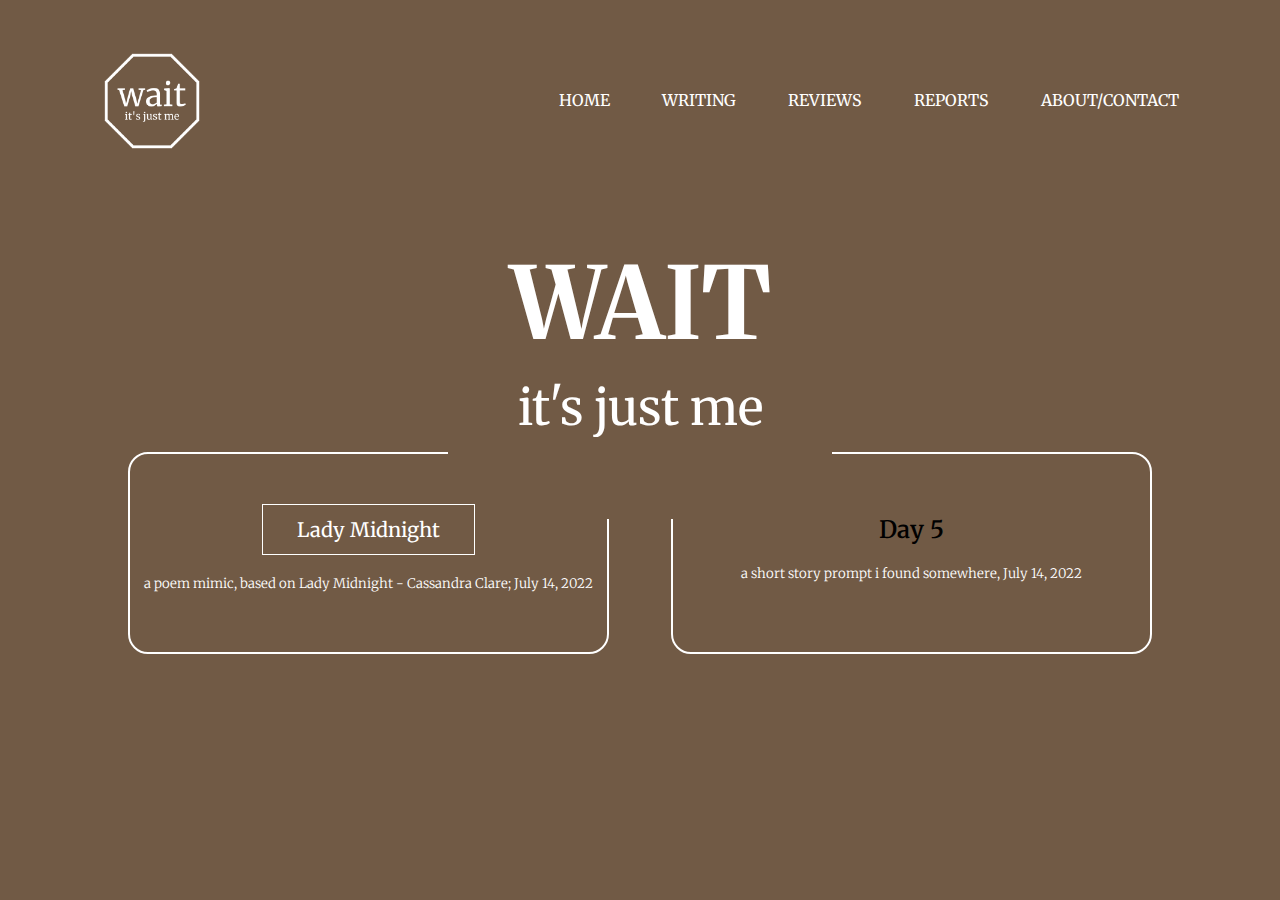
<file: index.html>
<!DOCTYPE html>
<html lang=en>
    <head>
        <meta charset="utf-8">
        <meta name="viewport" content="with=device-width, initial-scale=1.0"> <!-- adaptable to diff screens -->
        <title>wait- it's just me</title>
        <link rel="stylesheet" type = "text/css" href="/static/styles/index.css">
        <link rel="preconnect" href="https://fonts.googleapis.com">
        <link rel="preconnect" href="https://fonts.gstatic.com" crossorigin>
        <link href="https://fonts.googleapis.com/css2?family=Merriweather:wght@400;700;900&display=swap" rel="stylesheet">
        <link rel="stylesheet" href="https://stackpath.bootstrapcdn.com/font-awesome/4.7.0/css/font-awesome.min.css">
    </head>
    <body>
        <section class="header"> <!-- section tag = defines a section -->
            <nav> <!-- navigation links, for blocks of links -->
                <img src="/static/images/logo.png"> <!-- 'logo' image redirects to the home page with the href -->
                <div class="nav-links" id="navLinks">
                    <i class="fa fa-times" onclick="hideMenu()"></i>
                    <ul>
                        <li><form action="/home" method="post">
                            <button class="button">HOME</button>
                        </form></li>
                        <li><form action="/writing" method="post">
                            <button class="button">WRITING</button>
                        </form></li>
                        <li><form action="/reviews" method="post">
                            <button class="button">REVIEWS</button>
                        </form></li>
                        <li><form action="/reports" method="post">
                            <button class="button">REPORTS</button>
                        </form></li>
                        <li><form action="/about" method="post">
                            <button class="button">ABOUT/CONTACT</button>
                        </form></li>
                        <style>
                            .button{
                                background-color: #715a45;
                                border: 2px solid black;
                                border-color: #715a45;
                                color: white;
                                padding: 5px 10px;
                                text-align: center;
                                text-decoration: none;
                                display: inline-block;
                                font-size: 16px;
                            }

                            @media(max-width: 700px){
                                .button{
                                    background-color: #728C69;
                                }

                            }
                        </style>
                    </ul>
                </div>
                <i class="fa fa-bars" onclick="showMenu()"></i>
            </nav>

        <div class="text-box">
            <h1>WAIT</h1>
            <p>it's just me</p>
        </div>

        <section class="allArticles">
            <div class="row1">
                <div class="article">
                    <form action="/ladymid" method="post">
                        <button class="button1">Lady Midnight</button>
                    </form>
                    <h5> a poem mimic, based on Lady Midnight - Cassandra Clare; July 14, 2022</h5>
                    <style>
                        .button1{
                            display: inline-block;
                            text-decoration: none;
                            color: #fff;
                            border: 1px solid #fff;
                            padding: 12px 34px;
                            font-size: 20px;
                            background: transparent;
                            position: relative;
                            cursor: pointer;
                        }

                    </style>
                </div>
                <div class="article">
                    <h2> Day 5 </h2>
                    <h5> a short story prompt i found somewhere, July 14, 2022</h5>
                </div>
            </div>
        </section>
        
        <!-- JavaScript for Toggle Menu -->
        <script>

            var navLinks = document.getElementById("navLinks");

            function showMenu(){
                navLinks.style.right = "0";
            }

            function hideMenu(){
                navLinks.style.right = "-200px"
            }

        </script>

    </body>
</html>
</file>
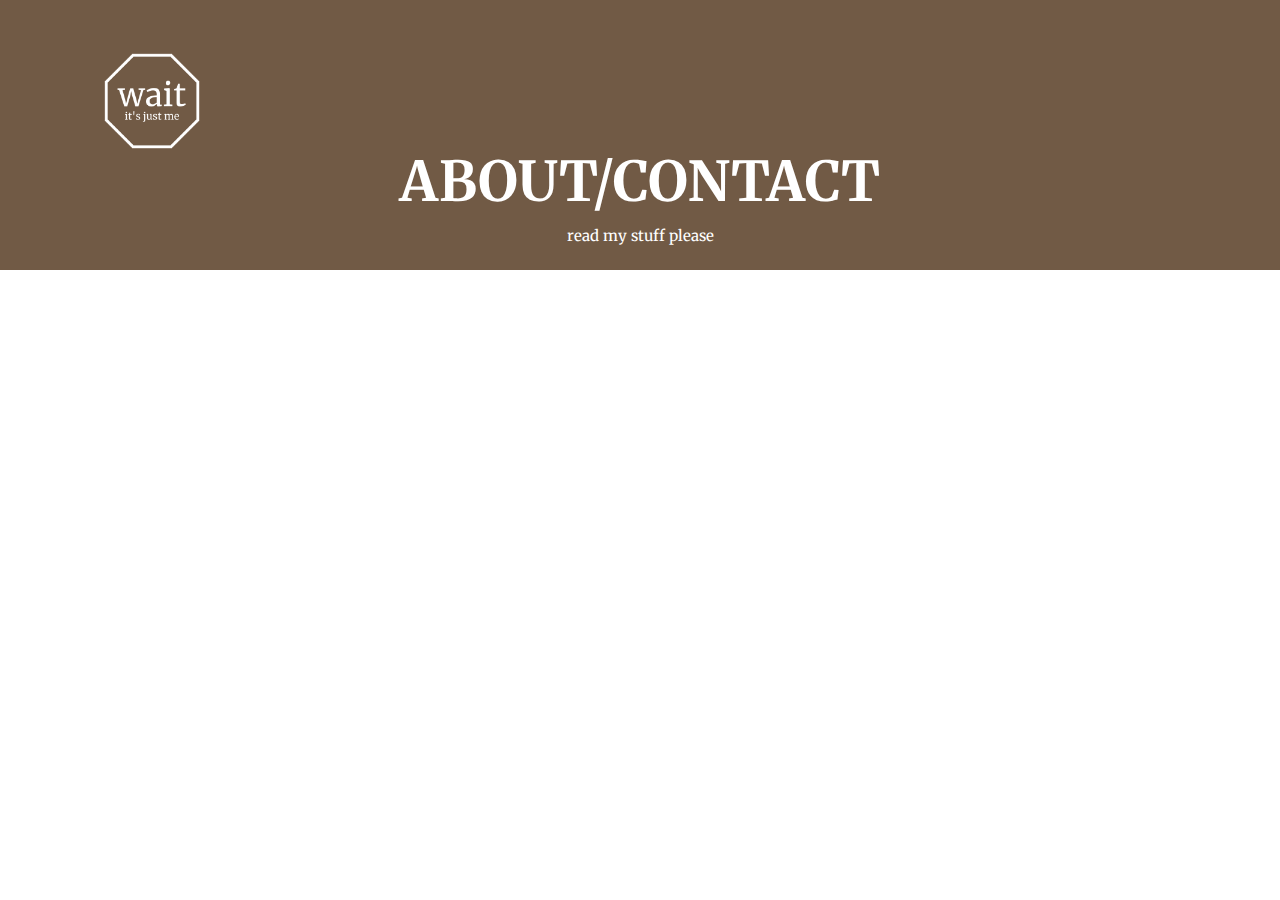
<file: templates/about.html>
<!DOCTYPE html>
<html lang=en>
    <head>
        <meta charset="utf-8">
        <meta name="viewport" content="with=device-width, initial-scale=1.0"> <!-- adaptable to diff screens -->
        <title> writing </title>
        <link rel="stylesheet" type = "text/css" href="/static/styles/about.css">
        <link rel="preconnect" href="https://fonts.googleapis.com">
        <link rel="preconnect" href="https://fonts.gstatic.com" crossorigin>
        <link href="https://fonts.googleapis.com/css2?family=Merriweather:wght@400;700;900&display=swap" rel="stylesheet">
        <link rel="stylesheet" href="https://stackpath.bootstrapcdn.com/font-awesome/4.7.0/css/font-awesome.min.css">
    </head>
    <body>
        <section class="header"> <!-- section tag = defines a section -->
            <nav> <!-- navigation links, for blocks of links -->
                <img src="/static/images/logo.png"> <!-- 'logo' image redirects to the home page with the href -->
            </nav>

        <div class="text-box">
            <h1> ABOUT/CONTACT </h1>
            <p> read my stuff please </p>
        </div>

    </body>
</html>
</file>
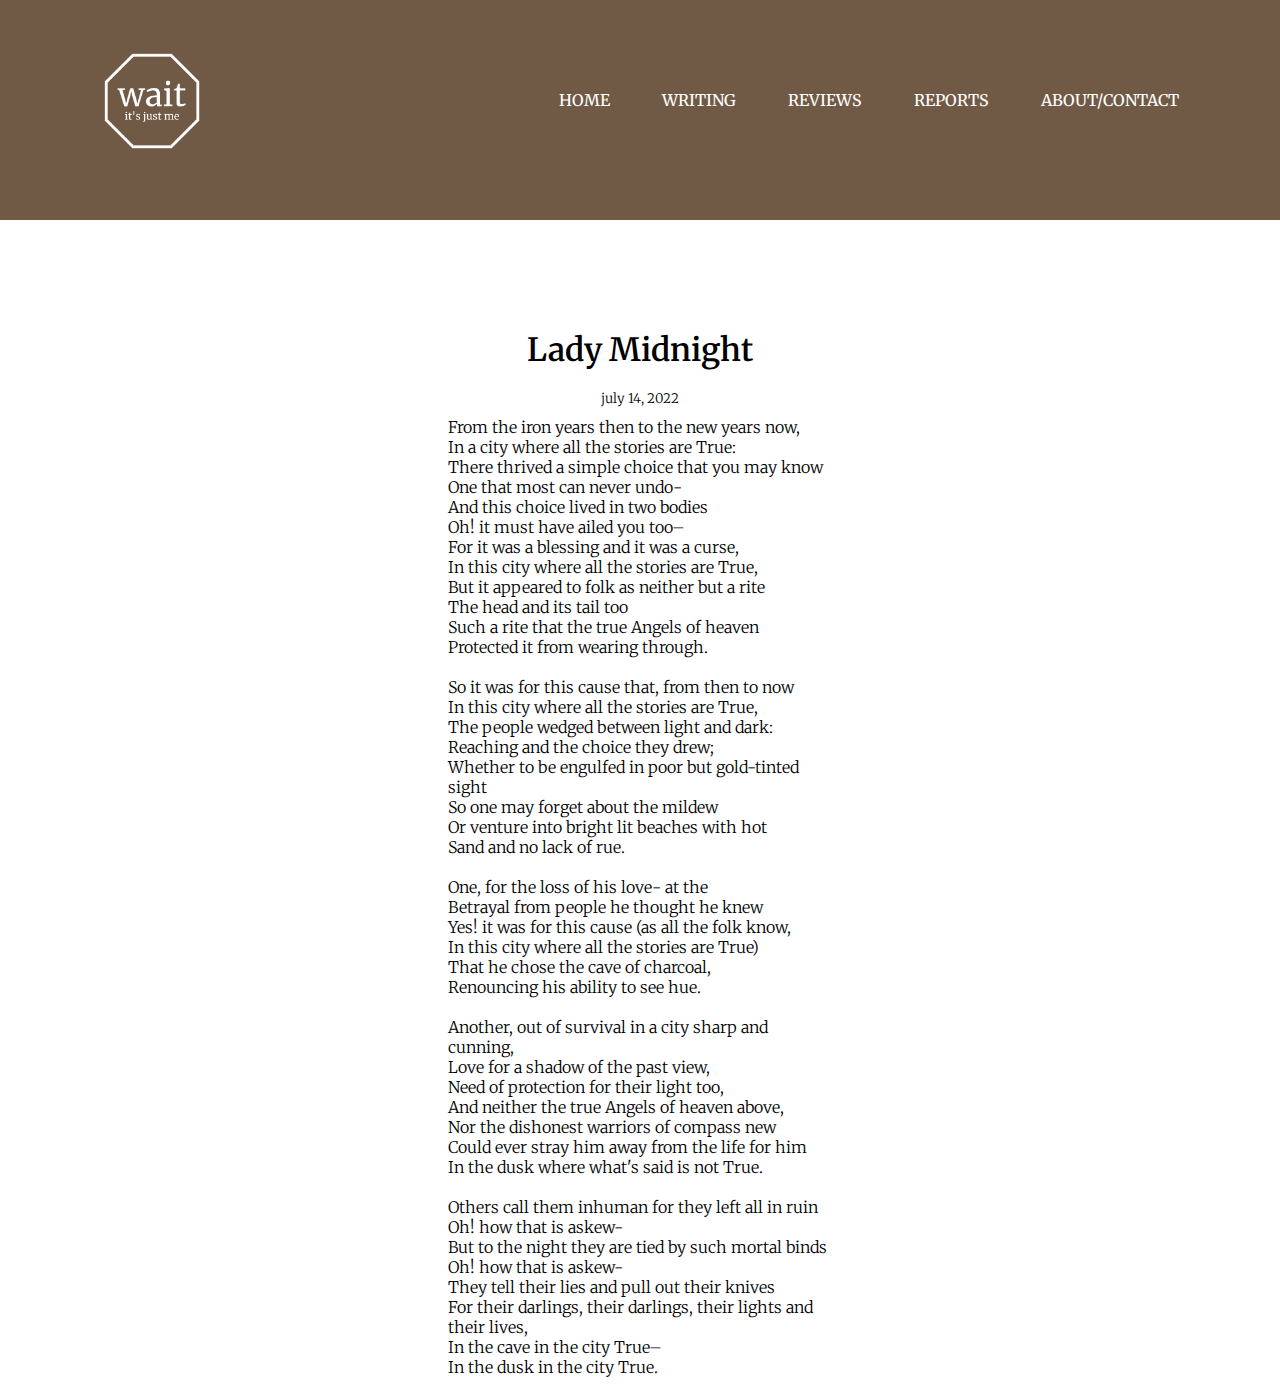
<file: templates/ladymidnight.html>
<!DOCTYPE html>
<html lang=en>
    <head>
        <meta charset="utf-8">
        <meta name="viewport" content="with=device-width, initial-scale=1.0"> <!-- adaptable to diff screens -->
        <title> writing </title>
        <link rel="stylesheet" type = "text/css" href="/static/styles/ladymidnight.css">
        <link rel="preconnect" href="https://fonts.googleapis.com">
        <link rel="preconnect" href="https://fonts.gstatic.com" crossorigin>
        <link href="https://fonts.googleapis.com/css2?family=Merriweather:wght@400;700;900&display=swap" rel="stylesheet">
        <link rel="stylesheet" href="https://stackpath.bootstrapcdn.com/font-awesome/4.7.0/css/font-awesome.min.css">
    </head>
    <body>
        <section class="header"> <!-- section tag = defines a section -->
            <nav> <!-- navigation links, for blocks of links -->
                <img src="/static/images/logo.png"> <!-- 'logo' image redirects to the home page with the href -->
                <div class="nav-links" id="navLinks">
                    <i class="fa fa-times" onclick="hideMenu()"></i>
                    <ul>
                        <li><form action="/home" method="post">
                            <button class="button">HOME</button>
                        </form></li>
                        <li><form action="/writing" method="post">
                            <button class="button">WRITING</button>
                        </form></li>
                        <li><form action="/reviews" method="post">
                            <button class="button">REVIEWS</button>
                        </form></li>
                        <li><form action="/reports" method="post">
                            <button class="button">REPORTS</button>
                        </form></li>
                        <li><form action="/about" method="post">
                            <button class="button">ABOUT/CONTACT</button>
                        </form></li>
                        <style>
                            .button{
                                background-color: #715a45;
                                border: 2px solid black;
                                border-color: #715a45;
                                color: white;
                                padding: 5px 10px;
                                text-align: center;
                                text-decoration: none;
                                display: inline-block;
                                font-size: 16px;
                            }

                            @media(max-width: 700px){
                                .button{
                                    background-color: #728C69;
                                }

                            }
                        </style>
                    </ul>
                </div>
                <i class="fa fa-bars" onclick="showMenu()"></i>
            </nav>
        </section>

        <section class="article">
            <h1> Lady Midnight </h1>
            <h5> july 14, 2022 </h5>

            <p>From the iron years then to the new years now,<br>
                In a city where all the stories are True:<br>
               There thrived a simple choice that you may know<br>
                One that most can never undo-<br>
               And this choice lived in two bodies<br>
                Oh! it must have ailed you too–<br>
               For it was a blessing and it was a curse,<br>
                In this city where all the stories are True,<br>
               But it appeared to folk as neither but a rite <br>           
                The head and its tail too<br>
               Such a rite that the true Angels of heaven <br>
                Protected it from wearing through.<br>
                <br>
               So it was for this cause that, from then to now<br>
                In this city where all the stories are True,<br>
               The people wedged between light and dark:<br>
                Reaching and the choice they drew;<br>
               Whether to be engulfed in poor but gold-tinted sight<br>
                So one may forget about the mildew<br>
               Or venture into bright lit beaches with hot<br>
                Sand and no lack of rue.<br>
                <br>
               One, for the loss of his love- at the <br>
                Betrayal from people he thought he knew <br>
               Yes! it was for this cause (as all the folk know, <br>
                In this city where all the stories are True) <br>
               That he chose the cave of charcoal, <br>
                Renouncing his ability to see hue. <br>
                <br>
               Another, out of survival in a city sharp and cunning, <br>
                Love for a shadow of the past view, <br>
                Need of protection for their light too, <br>
               And neither the true Angels of heaven above, <br>
                Nor the dishonest warriors of compass new <br>
               Could ever stray him away from the life for him <br>
                In the dusk where what's said is not True. <br>
                <br>
               Others call them inhuman for they left all in ruin <br>
                Oh! how that is askew- <br>
               But to the night they are tied by such mortal binds <br>
                Oh! how that is askew- <br>
               They tell their lies and pull out their knives <br>
               For their darlings, their darlings, their lights and their lives, <br>
                In the cave in the city True– <br>
                In the dusk in the city True.</p>
        </section>

    </body>
</html>
</file>
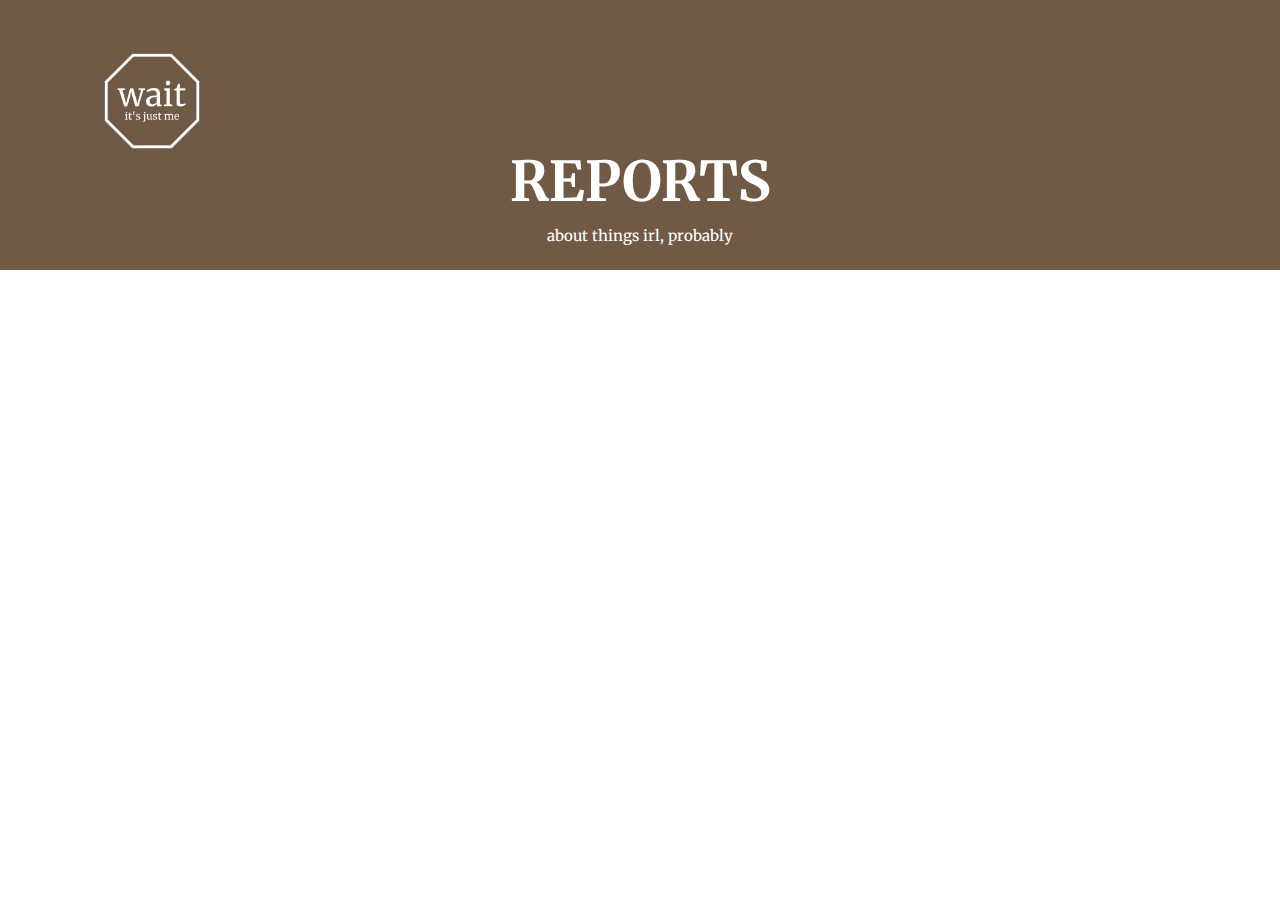
<file: templates/reports.html>
<!DOCTYPE html>
<html lang=en>
    <head>
        <meta charset="utf-8">
        <meta name="viewport" content="with=device-width, initial-scale=1.0"> <!-- adaptable to diff screens -->
        <title> reports </title>
        <link rel="stylesheet" type = "text/css" href="/static/styles/reports.css">
        <link rel="preconnect" href="https://fonts.googleapis.com">
        <link rel="preconnect" href="https://fonts.gstatic.com" crossorigin>
        <link href="https://fonts.googleapis.com/css2?family=Merriweather:wght@400;700;900&display=swap" rel="stylesheet">
        <link rel="stylesheet" href="https://stackpath.bootstrapcdn.com/font-awesome/4.7.0/css/font-awesome.min.css">
    </head>
    <body>
        <section class="header"> <!-- section tag = defines a section -->
            <nav> <!-- navigation links, for blocks of links -->
                <img src="/static/images/logo.png"> <!-- 'logo' image redirects to the home page with the href -->
            </nav>

        <div class="text-box">
            <h1> REPORTS </h1>
            <p> about things irl, probably </p>
        </div>

    </body>
</html>
</file>
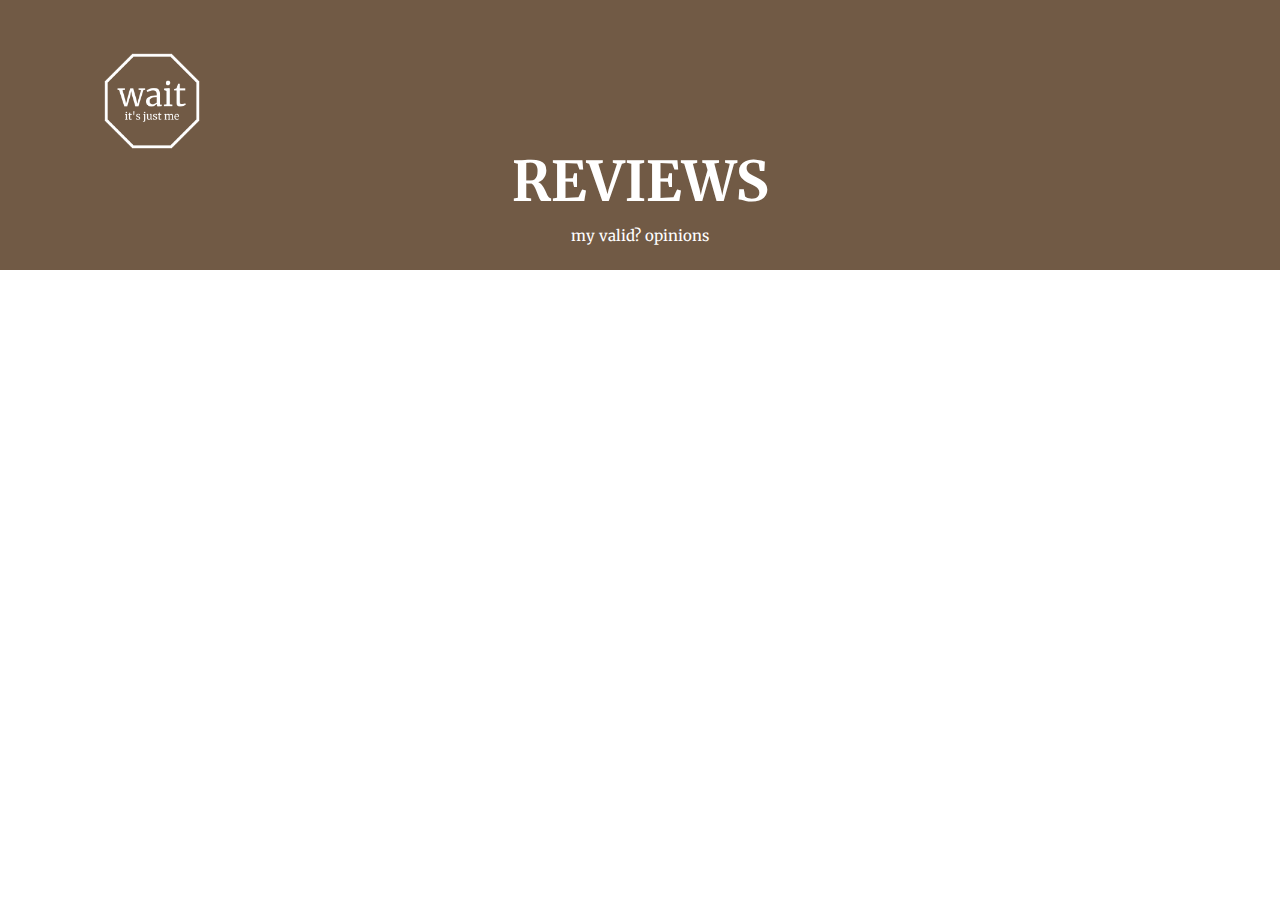
<file: templates/reviews.html>
<!DOCTYPE html>
<html lang=en>
    <head>
        <meta charset="utf-8">
        <meta name="viewport" content="with=device-width, initial-scale=1.0"> <!-- adaptable to diff screens -->
        <title> reviews </title>
        <link rel="stylesheet" type = "text/css" href="/static/styles/reviews.css">
        <link rel="preconnect" href="https://fonts.googleapis.com">
        <link rel="preconnect" href="https://fonts.gstatic.com" crossorigin>
        <link href="https://fonts.googleapis.com/css2?family=Merriweather:wght@400;700;900&display=swap" rel="stylesheet">
        <link rel="stylesheet" href="https://stackpath.bootstrapcdn.com/font-awesome/4.7.0/css/font-awesome.min.css">
    </head>
    <body>
        <section class="header"> <!-- section tag = defines a section -->
            <nav> <!-- navigation links, for blocks of links -->
                <img src="/static/images/logo.png"> <!-- 'logo' image redirects to the home page with the href -->
            </nav>

        <div class="text-box">
            <h1>REVIEWS</h1>
            <p> my valid? opinions </p>
        </div>

    </body>
</html>
</file>
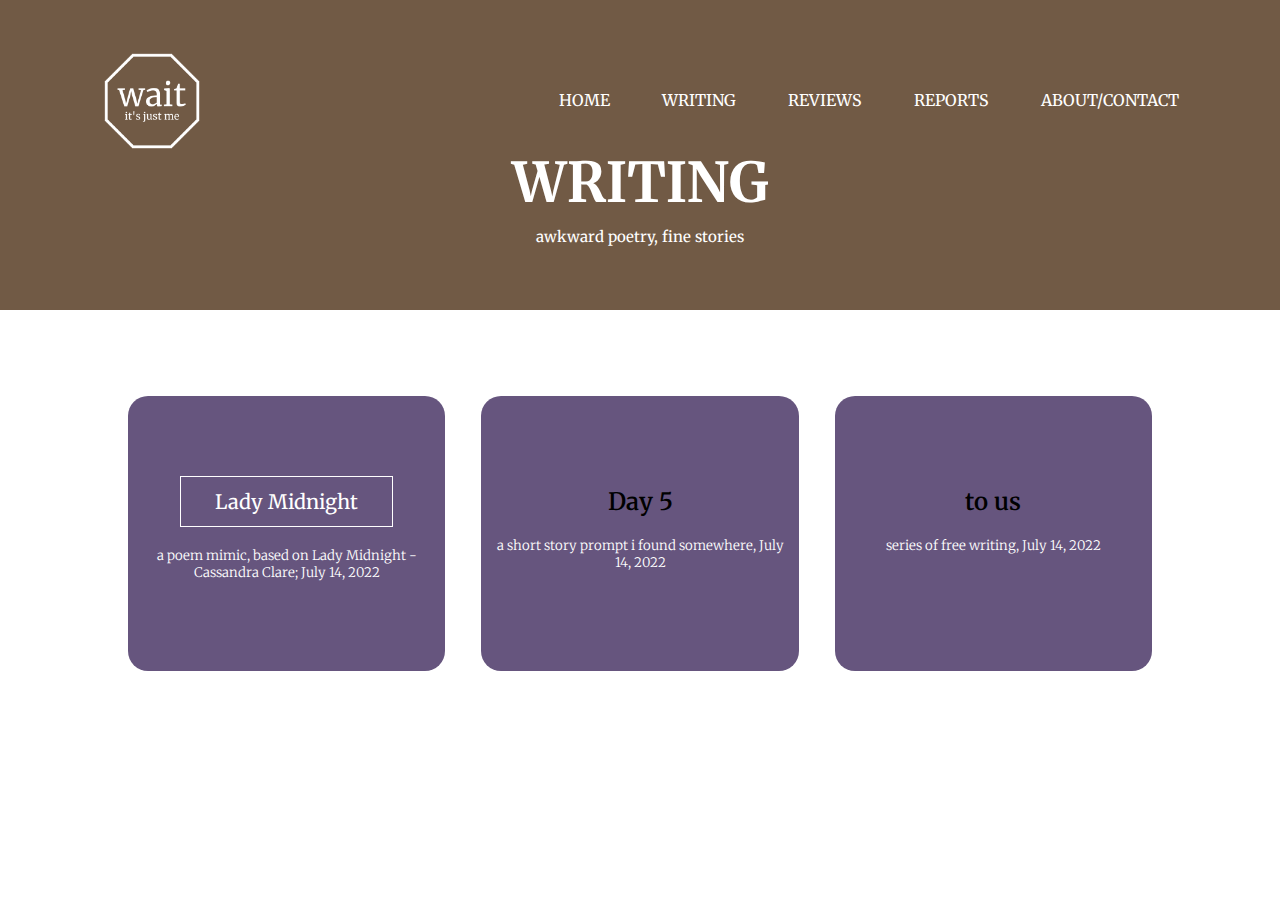
<file: templates/writing.html>
<!DOCTYPE html>
<html lang=en>
    <head>
        <meta charset="utf-8">
        <meta name="viewport" content="with=device-width, initial-scale=1.0"> <!-- adaptable to diff screens -->
        <title> writing </title>
        <link rel="stylesheet" type = "text/css" href="/static/styles/writing.css">
        <link rel="preconnect" href="https://fonts.googleapis.com">
        <link rel="preconnect" href="https://fonts.gstatic.com" crossorigin>
        <link href="https://fonts.googleapis.com/css2?family=Merriweather:wght@400;700;900&display=swap" rel="stylesheet">
        <link rel="stylesheet" href="https://stackpath.bootstrapcdn.com/font-awesome/4.7.0/css/font-awesome.min.css">
    </head>
    <body>
        <section class="header"> <!-- section tag = defines a section -->
            <nav> <!-- navigation links, for blocks of links -->
                <img src="/static/images/logo.png"> <!-- 'logo' image redirects to the home page with the href -->
                <div class="nav-links" id="navLinks">
                    <i class="fa fa-times" onclick="hideMenu()"></i>
                    <ul>
                        <li><form action="/home" method="post">
                            <button class="button">HOME</button>
                        </form></li>
                        <li><form action="/writing" method="post">
                            <button class="button">WRITING</button>
                        </form></li>
                        <li><form action="/reviews" method="post">
                            <button class="button">REVIEWS</button>
                        </form></li>
                        <li><form action="/reports" method="post">
                            <button class="button">REPORTS</button>
                        </form></li>
                        <li><form action="/about" method="post">
                            <button class="button">ABOUT/CONTACT</button>
                        </form></li>
                        <style>
                            .button{
                                background-color: #715a45;
                                border: 2px solid black;
                                border-color: #715a45;
                                color: white;
                                padding: 5px 10px;
                                text-align: center;
                                text-decoration: none;
                                display: inline-block;
                                font-size: 16px;
                            }

                            @media(max-width: 700px){
                                .button{
                                    background-color: #728C69;
                                }

                            }
                        </style>
                    </ul>
                </div>
                <i class="fa fa-bars" onclick="showMenu()"></i>
            </nav>

            <div class="text-box">
                <h1>WRITING</h1>
                <p> awkward poetry, fine stories </p>
            </div>
        </section>
        
        <section class="allArticles">
            <div class="row1">
                <div class="article">
                    <form action="/ladymid" method="post">
                        <button class="button1">Lady Midnight</button>
                    </form>
                    <h5> a poem mimic, based on Lady Midnight - Cassandra Clare; July 14, 2022</h5>
                    <style>
                        .button1{
                            display: inline-block;
                            text-decoration: none;
                            color: #fff;
                            border: 1px solid #fff;
                            padding: 12px 34px;
                            font-size: 20px;
                            background: transparent;
                            position: relative;
                            cursor: pointer;
                        }

                    </style>
                </div>
                <div class="article">
                    <h2> Day 5 </h2>
                    <h5> a short story prompt i found somewhere, July 14, 2022</h5>
                </div>
                <div class="article">
                    <h2> to us </h2>
                    <h5> series of free writing, July 14, 2022</h5>
                </div>
            </div>
        </section>

        <!-- JavaScript for Toggle Menu -->
        <script>

            var navLinks = document.getElementById("navLinks");

            function showMenu(){
                navLinks.style.right = "0";
            }

            function hideMenu(){
                navLinks.style.right = "-200px"
            }

        </script>

    </body>
</html>
</file>
<file: static/styles/index.css>
*{ /* the asterick is used to select any and all elements in html */
    margin:0; /* margin is extra space around the element */
    padding: 0; /* padding is extra space inside the element */
    font-family: 'Merriweather', serif;
}

.header{
    min-height: 100vh; /* viewport percentage length */
    width: 100%;
    /*background-image: url("/static/images/background.jpeg");*/
    background-color: #715a45; /* a stands for alpha, represents opacity */
    background-position: center;
    background-size:cover;
    position: relative;
}

nav{
    display: flex; /* horizontal display style 'a b c d e' */
    padding: 2% 6%;
    justify-content: space-between; /* defines how the browser distributes space between and around the elements */
    align-items: center;
}

nav img{
    width: 150px;
    /*border: 2px solid black;
    border-color: white;*/
}

.nav-links{
    flex: 1; /* equal space? */
    text-align: right;
}

.nav-links ul li{ /* apparently you can keep adding elements inside the heirarchy like this and apply css to each */
    list-style: none;
    display: inline-block;
    padding: 8px 12px;
    position: relative;
}

.nav-links ul li::after{ /* cosmetic elements after interacting with whatever's before */
    content: '';
    width: 0%;
    height: 2px;
    background: #fff;
    display: block;
    margin: auto;
    transition: 0.5s
} /* somehow this makes a line under each element in nav-link ul li */

/*.nav-links ul li:hover::after{ /* HOVER HOVER HOVER
    width: 100%;
} /* white line */

.text-box{
    width: 30%;
    background-color: #715a45;
    color: #fff;
    position: absolute;
    top: 40%;
    left: 50%;
    transform: translate(-50%, -50%);
    padding: 40px 0;
    text-align: center;
    /*border: 6px solid black;
    border-color: white;*/
}

.text-box h1{
    font-size: 100px;
}
.text-box p{
    margin: 10px 0 40px;
    font-size: 50px;
    color: #fff;
}

nav .fa{
    display: none; /*under nav-links, the class is fa fa-times, renders the icons invisible in the full screen display*/
}

@media(max-width: 700px){ /* phone screen alterations */
    .text-box h1{
        font-size: 40px;
    }

    .text-box p{
        font-size: 20px;
    }

    .nav-links ul li{
        display: block;
    }

    .button {
        background-color: gray;
    }

    .nav-links{
        position: absolute;
        background: #728C69;
        height: 100vh;
        width: 200px;
        top: 0;
        right: -200px;
        text-align: left;
        z-index: 2; /* position, items with a larger x-index overlap ones with a smaller */
        transition: 1s; /* for toggle menu */
    }
    nav .fa{
        display: block;
        color: #fff;
        margin: 10px;
        font-size: 22px;
        cursor: pointer;
    }

    .nav-links ul{
        padding: 30px; /* around the menu items */
    }
}

.allArticles{
    width: 80%;
    margin: auto;
    text-align: center;
    padding-top: 200px;
}

.row1{ /* with all the courses */
    margin-top: 5%;
    display: flex; /* side by side */
    justify-content: space-between;
}

.article{
    flex-basis: 47%; /* size of the initial item in a flex row */
    /*background: #728C69;*/
    border-radius: 20px;
    margin-bottom: 5%; /* padding at the end of a block of whatever */
    padding: 50px 12px; /* length width space outside of the text */
    box-sizing: border-box; /* tells the browser to account for the margin and padding for the element's width and height. elements width = 100px, 100px includes any border/padding */
    border: 2px solid black;
    border-color: white;
}

h2{
    text-align: center;
    font-weight: 600;
    margin: 10px 0;
}

h5{
    text-align: center;
    font-weight: 300;
    margin: 10px 0;
    color: #fff;
    padding-top: 10px;
}

@media(max-width: 700px){
    .row1{
        flex-direction: column; /* the options are vertical */
    }
}
</file>
<file: static/styles/about.css>
*{ /* the asterick is used to select any and all elements in html */
    margin:0; /* margin is extra space around the element */
    padding: 0; /* padding is extra space inside the element */
    font-family: 'Merriweather', serif;
}

.header{
    min-height: 270px; /* viewport percentage length */
    width: 100%;
    background-image: linear-gradient(#715a45, #715a45); /* a stands for alpha, represents opacity */
    background-position: center;
    background-size:cover;
    position: relative;
}

nav{
    display: flex; /* horizontal display style 'a b c d e' */
    padding: 2% 6%;
    justify-content: space-between; /* defines how the broser distributes space between and around the elements */
    align-items: center;
}

nav img{
    width: 150px;
}

.text-box{
    width: 50%;
    color: #fff;
    position: absolute;
    top: 80%;
    left: 50%;
    transform: translate(-50%, -50%);
    padding: 60px 0;
    text-align: center;
}

.text-box h1{
    font-size: 55px;
}
.text-box p{
    margin: 10px 0 40px;
    font-size: 15px;
    color: #fff;
}

@media(max-width: 700px){ /* phone screen alterations */
    .text-box h1{
        font-size: 40px;
    }

    .text-box p{
        font-size: 20px;
    }
}
</file>
<file: static/styles/ladymidnight.css>
*{ /* the asterick is used to select any and all elements in html */
    margin:0; /* margin is extra space around the element */
    padding: 0; /* padding is extra space inside the element */
    font-family: 'Merriweather', serif;
}

.header{
    min-height: 220px; /* viewport percentage length */
    width: 100%;
    /*background-image: url("/static/images/background.jpeg");*/
    background-color: #715a45; /* a stands for alpha, represents opacity */
    background-position: center;
    background-size:cover;
    position: relative;
}

nav{
    display: flex; /* horizontal display style 'a b c d e' */
    padding: 2% 6%;
    justify-content: space-between; /* defines how the broser distributes space between and around the elements */
    align-items: center;
}

nav img{
    width: 150px;
    /*border: 2px solid black;
    border-color: white;*/
}

.nav-links{
    flex: 1; /* equal space? */
    text-align: right;
}

.nav-links ul li{ /* apparently you can keep adding elements inside the heirarchy like this and apply css to each */
    list-style: none;
    display: inline-block;
    padding: 8px 12px;
    position: relative;
}

.nav-links ul li::after{ /* cosmetic elements after interacting with whatever's before */
    content: '';
    width: 0%;
    height: 2px;
    background: #fff;
    display: block;
    margin: auto;
    transition: 0.5s
} /* somehow this makes a line under each element in nav-link ul li */

/*.nav-links ul li:hover::after{ /* HOVER HOVER HOVER
    width: 100%;
} /* white line */

nav .fa{
    display: none; /*under nav-links, the class is fa fa-times, renders the icons invisible in the full screen display*/
}

@media(max-width: 700px){ /* phone screen alterations */
    .nav-links ul li{
        display: block;
    }

    .button {
        background-color: gray;
    }

    .nav-links{
        position: absolute;
        background: #728C69;
        height: 100vh;
        width: 200px;
        top: 0;
        right: -200px;
        text-align: left;
        z-index: 2; /* position, items with a larger x-index overlap ones with a smaller */
        transition: 1s; /* for toggle menu */
    }
    nav .fa{
        display: block;
        color: #fff;
        margin: 10px;
        font-size: 22px;
        cursor: pointer;
    }

    .nav-links ul{
        padding: 30px; /* around the menu items */
    }
}

.article{
    width: 30%;
    margin: auto;
    text-align: center;
    padding-top: 100px;
}

.article h1{
    text-align: center;
    font-weight: 600;
    margin: 10px 0;
}

.article h5{
    text-align: center;
    font-weight: 200;
    margin: 10px 0;
    padding-top: 10px;
}

.article p{
    text-align: left;
    font-weight: 200;
    margin: 10px 0;
}

@media(max-width: 700px){
    .row1{
        flex-direction: column; /* the options are vertical */
    }
}
</file>
<file: static/styles/reports.css>
*{ /* the asterick is used to select any and all elements in html */
    margin:0; /* margin is extra space around the element */
    padding: 0; /* padding is extra space inside the element */
    font-family: 'Merriweather', serif;
}

.header{
    min-height: 270px; /* viewport percentage length */
    width: 100%;
    background-image: linear-gradient(#715a45, #715a45); /* a stands for alpha, represents opacity */
    background-position: center;
    background-size:cover;
    position: relative;
}

nav{
    display: flex; /* horizontal display style 'a b c d e' */
    padding: 2% 6%;
    justify-content: space-between; /* defines how the broser distributes space between and around the elements */
    align-items: center;
}

nav img{
    width: 150px;
}

.text-box{
    width: 50%;
    color: #fff;
    position: absolute;
    top: 80%;
    left: 50%;
    transform: translate(-50%, -50%);
    padding: 60px 0;
    text-align: center;
}

.text-box h1{
    font-size: 55px;
}
.text-box p{
    margin: 10px 0 40px;
    font-size: 15px;
    color: #fff;
}

@media(max-width: 700px){ /* phone screen alterations */
    .text-box h1{
        font-size: 40px;
    }

    .text-box p{
        font-size: 20px;
    }
}
</file>
<file: static/styles/reviews.css>
*{ /* the asterick is used to select any and all elements in html */
    margin:0; /* margin is extra space around the element */
    padding: 0; /* padding is extra space inside the element */
    font-family: 'Merriweather', serif;
}

.header{
    min-height: 270px; /* viewport percentage length */
    width: 100%;
    background-image: linear-gradient(#715a45, #715a45); /* a stands for alpha, represents opacity */
    background-position: center;
    background-size:cover;
    position: relative;
}

nav{
    display: flex; /* horizontal display style 'a b c d e' */
    padding: 2% 6%;
    justify-content: space-between; /* defines how the broser distributes space between and around the elements */
    align-items: center;
}

nav img{
    width: 150px;
}

.text-box{
    width: 50%;
    color: #fff;
    position: absolute;
    top: 80%;
    left: 50%;
    transform: translate(-50%, -50%);
    padding: 60px 0;
    text-align: center;
}

.text-box h1{
    font-size: 55px;
}
.text-box p{
    margin: 10px 0 40px;
    font-size: 15px;
    color: #fff;
}

@media(max-width: 700px){ /* phone screen alterations */
    .text-box h1{
        font-size: 40px;
    }

    .text-box p{
        font-size: 20px;
    }
}
</file>
<file: static/styles/writing.css>
*{ /* the asterick is used to select any and all elements in html */
    margin:0; /* margin is extra space around the element */
    padding: 0; /* padding is extra space inside the element */
    font-family: 'Merriweather', serif;
}

.header{
    min-height: 310px; /* viewport percentage length */
    width: 100%;
    background-image: linear-gradient(#715a45, #715a45); /* a stands for alpha, represents opacity */
    background-position: center;
    background-size:cover;
    position: relative;
}

nav{
    display: flex; /* horizontal display style 'a b c d e' */
    padding: 2% 6%;
    justify-content: space-between; /* defines how the broser distributes space between and around the elements */
    align-items: center;
}

nav img{
    width: 150px;
}

.nav-links{
    flex: 1; /* equal space? */
    text-align: right;
}

.nav-links ul li{ /* apparently you can keep adding elements inside the heirarchy like this and apply css to each */
    list-style: none;
    display: inline-block;
    padding: 8px 12px;
    position: relative;
}

.nav-links ul li::after{ /* cosmetic elements after interacting with whatever's before */
    content: '';
    width: 0%;
    height: 2px;
    background: #fff;
    display: block;
    margin: auto;
    transition: 0.5s
} /* somehow this makes a line under each element in nav-link ul li */

/*.nav-links ul li:hover::after{ /* HOVER HOVER HOVER
    width: 100%;
} /* white line */

.text-box{
    width: 50%;
    color: #fff;
    position: absolute;
    top: 70%;
    left: 50%;
    transform: translate(-50%, -50%);
    padding: 60px 0;
    text-align: center;
}

.text-box h1{
    font-size: 55px;
}
.text-box p{
    margin: 10px 0 40px;
    font-size: 15px;
    color: #fff;
}

nav .fa{
    display: none; /*under nav-links, the class is fa fa-times, renders the icons invisible in the full screen display*/
}

@media(max-width: 700px){ /* phone screen alterations */
    .text-box h1{
        font-size: 40px;
    }

    .text-box p{
        font-size: 20px;
    }
    .nav-links ul li{
        display: block;
    }

    .button {
        background-color: gray;
    }

    .nav-links{
        position: absolute;
        background: #728C69;
        height: 100vh;
        width: 200px;
        top: 0;
        right: -200px;
        text-align: left;
        z-index: 2; /* position, items with a larger x-index overlap ones with a smaller */
        transition: 1s; /* for toggle menu */
    }
    nav .fa{
        display: block;
        color: #fff;
        margin: 10px;
        font-size: 22px;
        cursor: pointer;
    }

    .nav-links ul{
        padding: 30px; /* around the menu items */
    }
}

.allArticles{
    width: 80%;
    margin: auto;
    text-align: center;
    padding-top: 35px;
}

.row1{ /* with all the courses */
    margin-top: 5%;
    display: flex; /* side by side */
    justify-content: space-between;
}

.article{
    flex-basis: 31%; /* size of the initial item in a flex row */
    background: #66557e;
    /*background: #728C69;*/
    border-radius: 20px;
    margin-bottom: 5%; /* padding at the end of a block of whatever */
    padding: 80px 12px; /* length width space outside of the text */
    box-sizing: border-box; /* tells the browser to account for the margin and padding for the element's width and height. elements width = 100px, 100px includes any border/padding */
}

h2{
    text-align: center;
    font-weight: 600;
    margin: 10px 0;
}

h5{
    text-align: center;
    font-weight: 300;
    margin: 10px 0;
    color: #fff;
    padding-top: 10px;
}

@media(max-width: 700px){
    .row1{
        flex-direction: column; /* the options are vertical */
    }
}
</file>
